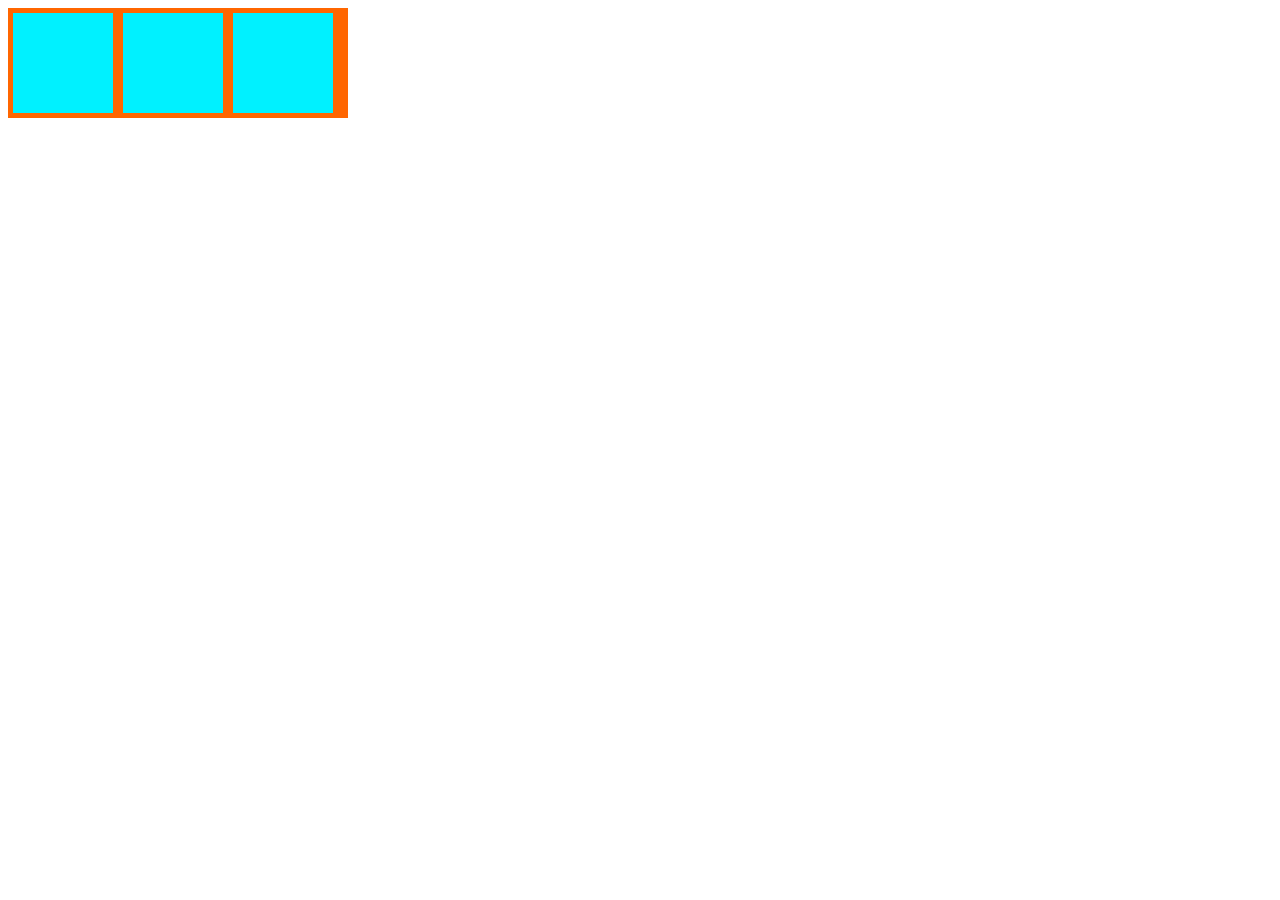
<file: 2/index.html>
<!DOCTYPE html>
<html lang="ru">
<head>
	<meta charset="UTF-8">
	<title>Lab1_2</title>
	<link rel = "stylesheet" href="css/style.css">
</head>
<body>
    <div class="parent">
    <div class="rows"></div>
  <div class="rows"></div>
  <div class="rows"></div>
  <div class="clear"></div>
</div>
</body>
</file>
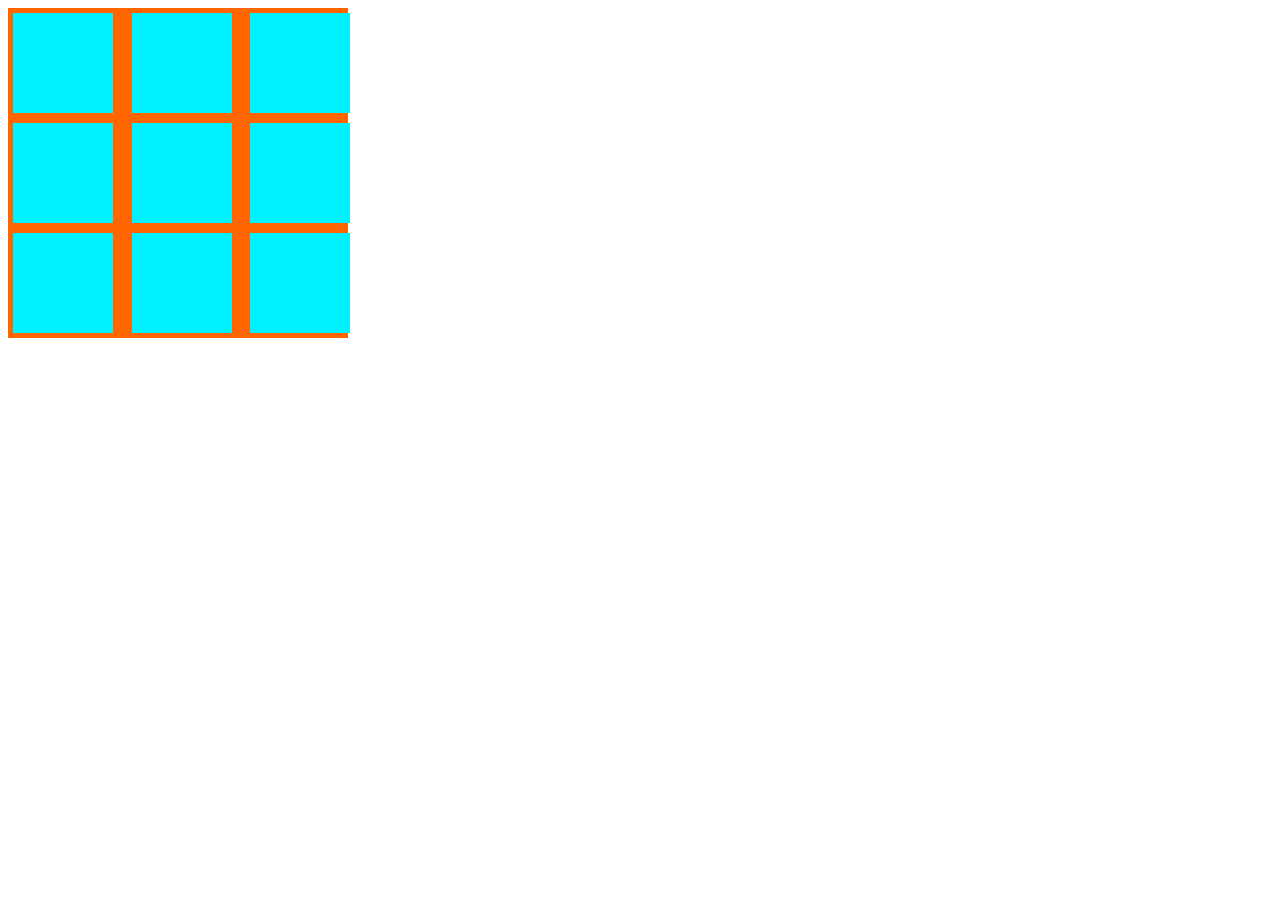
<file: 3/index.html>
<!DOCTYPE html>
<html lang="ru">
<head>
	<meta charset="UTF-8">
	<title>Lab1_3</title>
	<link rel = "stylesheet" href="css/style.css">
</head>
<body>
    <div class="parent">
    <div class="rows"></div>
  <div class="rows"></div>
  <div class="rows"></div>
  
    <div class="rows"></div>
  <div class="rows"></div>
  <div class="rows"></div>
  
    <div class="rows"></div>
  <div class="rows"></div>
  <div class="rows"></div>
  
</div>
</body>
</file>
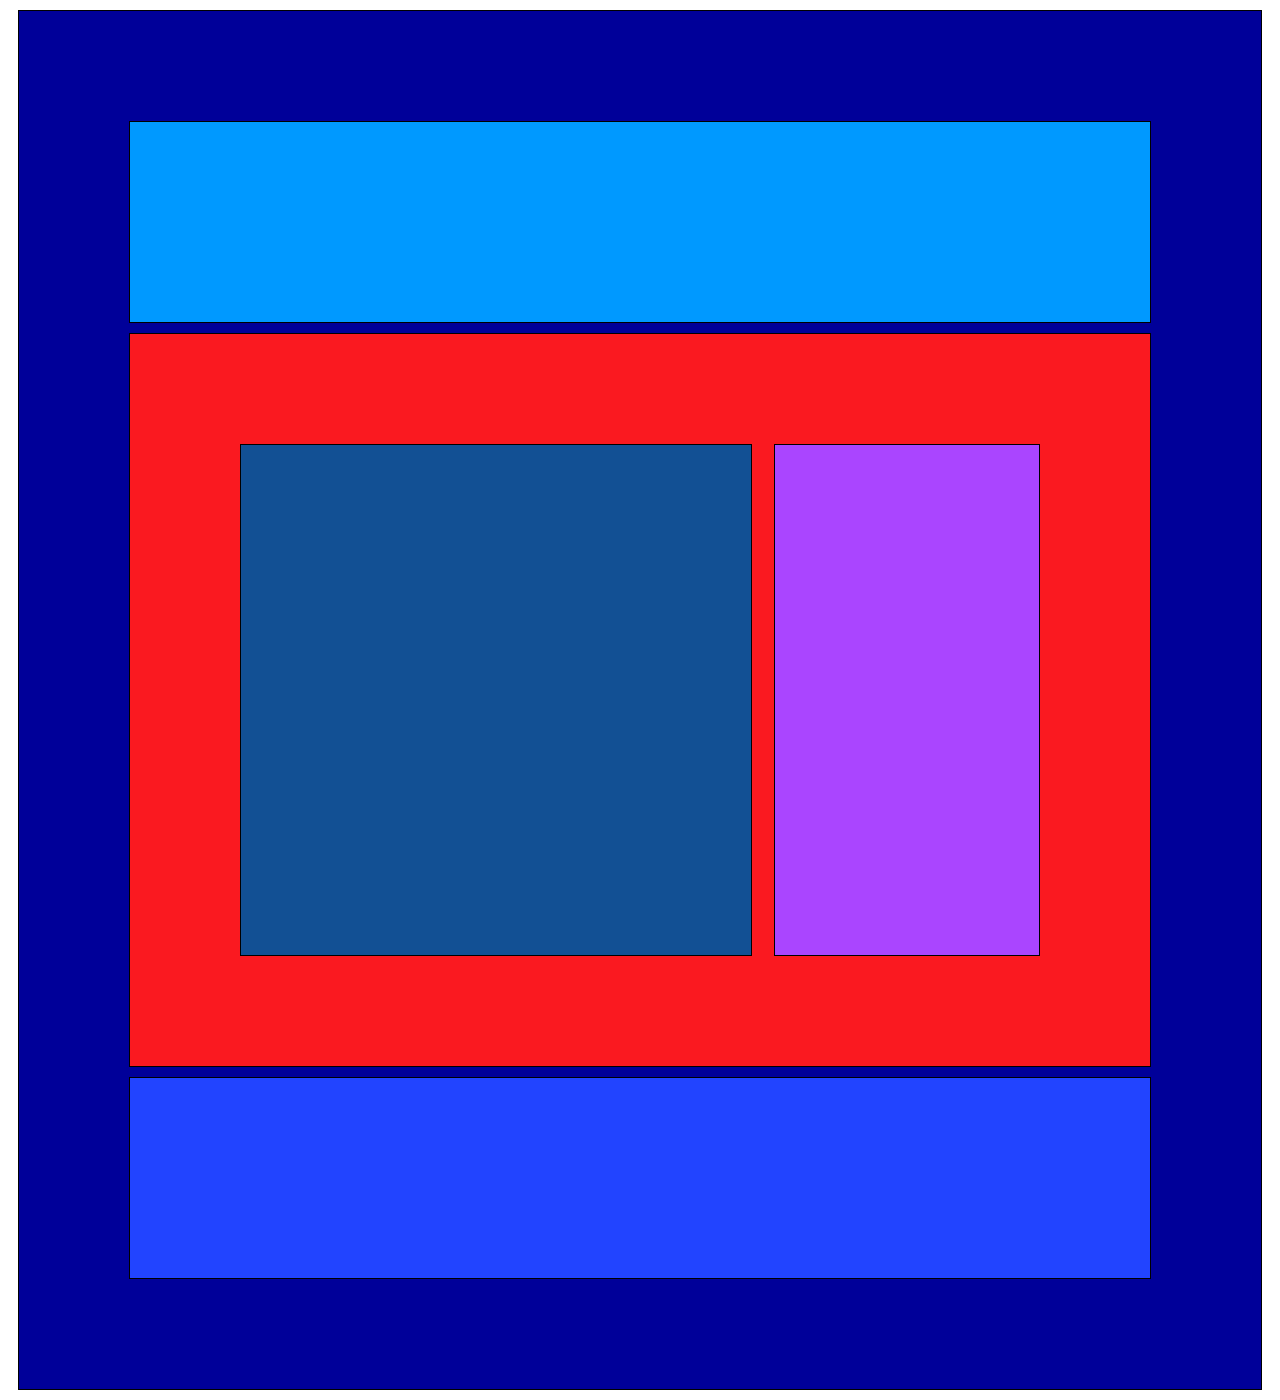
<file: 4/index.html>
<!DOCTYPE html>
<html lang="ru">
<head>
	<meta charset="UTF-8">
	<title>Lab1_4</title>
	<link rel = "stylesheet" href="css/style.css">
</head>
<body>
	<div class="fullwrap">
		<div class="header"></div>
		<div class="wrap">
			<div class="main"></div>
			<div class="sidebar"></div>
			<div class="clear"></div>			
		</div>
		<div class="clear"></div>
		<div class="footer"></div>
	</div>
</body>
</html>
</file>
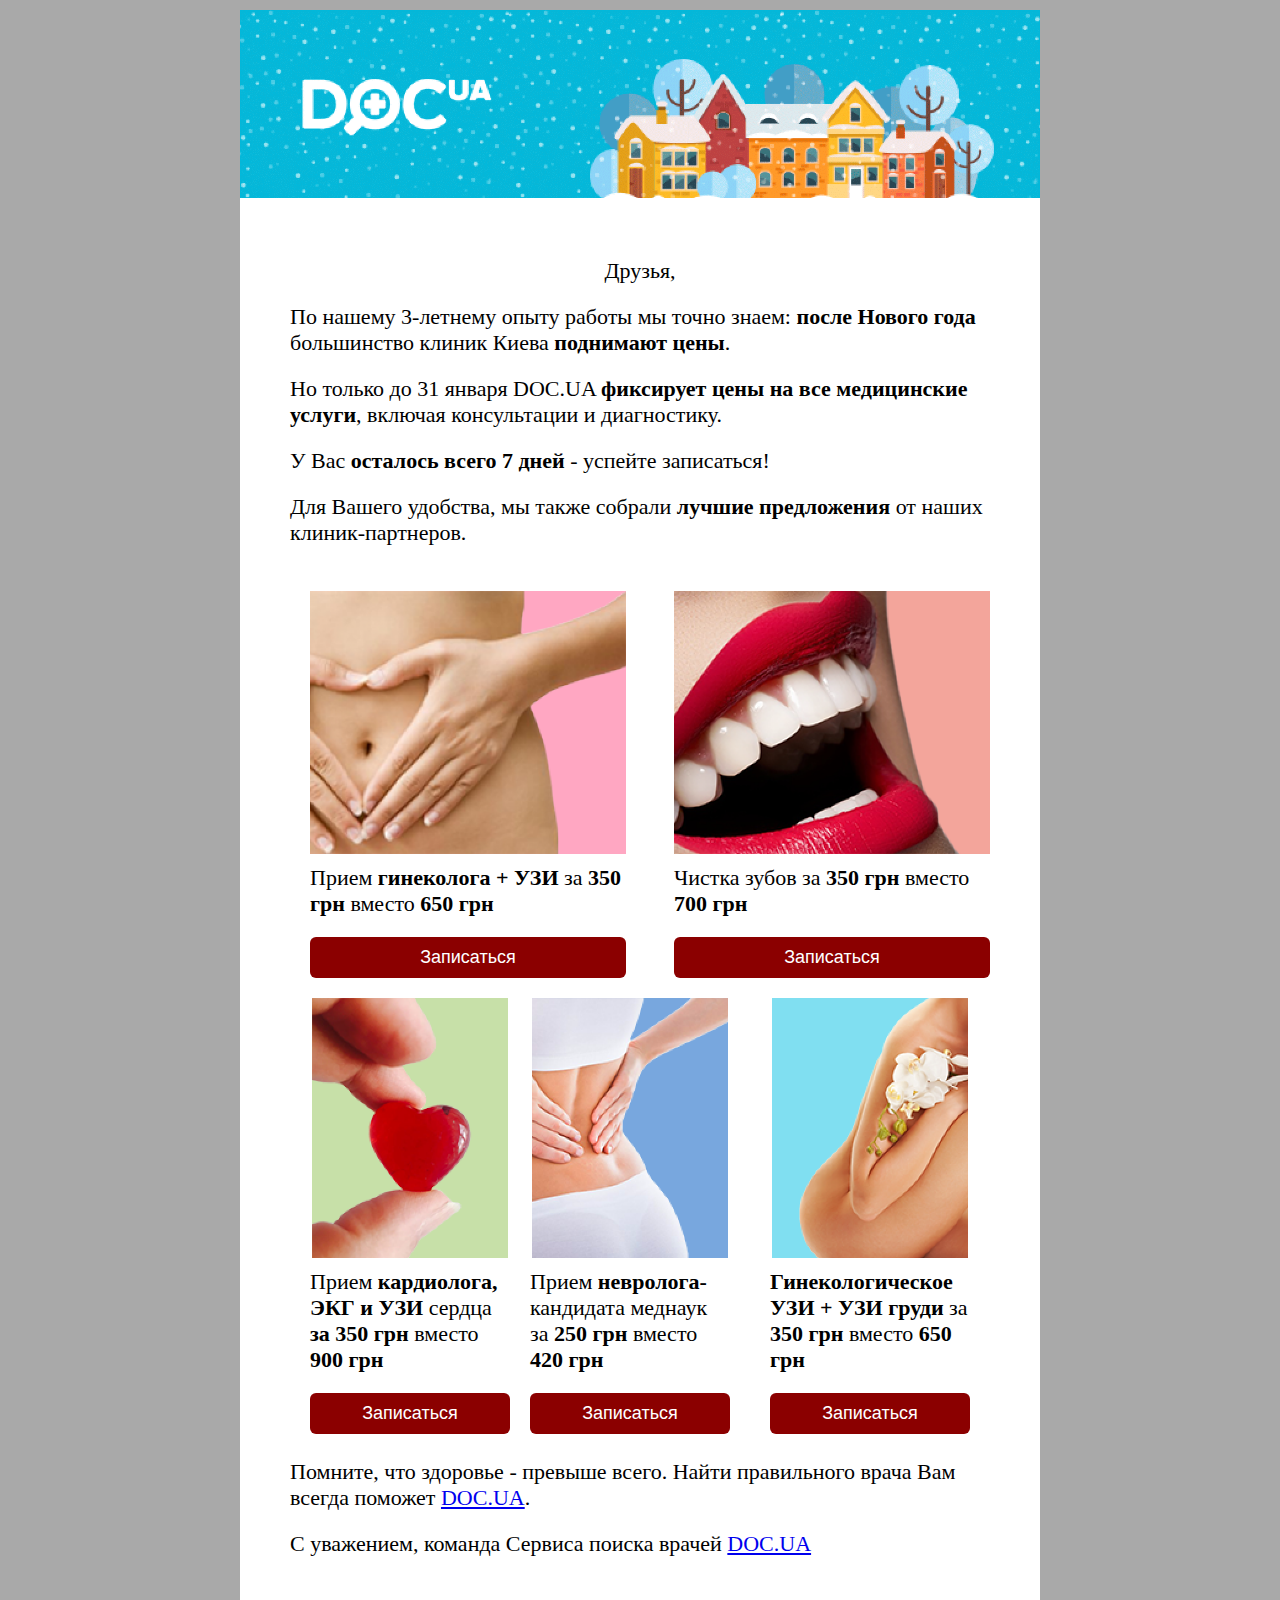
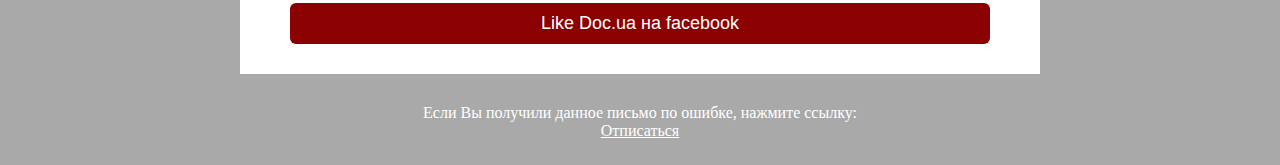
<file: 5/index.html>
<!DOCTYPE html>
<html lang="ru">
<head>
	<meta charset="UTF-8">
	<title>Lab1_5</title>
	<link rel = "stylesheet" href="css/style.css">
</head>
<body>
	<div class="follwrap">
		<div class="header">
			<img class="gif" src="img/header_bg.gif">
		</div>
		<div class="main">
			<div class="t">
				<p class="t center">
					Друзья,
				</p>
				<p class="t">
					По нашему 3-летнему опыту работы мы точно знаем: <strong>после Нового года</strong> большинство клиник Киева <strong>поднимают цены</strong>.
				</p>
				<p class="t">
					Но только до 31 января DOC.UA <strong>фиксирует цены на все медицинские услуги</strong>, включая консультации и диагностику.
				</p>
				<p class="t">
					У Вас <strong>осталось всего 7 дней</strong> - успейте записаться!
				</p>
				<p class="t">
					Для Вашего удобства, мы также собрали <strong>лучшие предложения</strong> от наших клиник-партнеров.
				</p>
			</div>
			<div class="center">
				<div class="Img1r">
					<img src="img/i1.png">
					<p class="t">
						Прием <strong>гинеколога + УЗИ</strong> за <strong>350 грн</strong> вместо <strong>650 грн</strong>
					</p>
					<button>Записаться</button>
				</div>
				<div class="Img12r">
					<img src="img/i2.png">
					<p class="t">
						Чистка зубов за <strong>350 грн</strong> вместо <strong>700 грн</strong>
					</p>
					<button>Записаться</button>
				</div>
			</div>
			<div class="clear"></div>
			<div class="center">
				<div class="Img2r">
					<img src="img/i3.png">
					<p class="t">
						Прием <strong>кардиолога, ЭКГ и УЗИ</strong> сердца <strong>за 350 грн</strong> вместо <strong>900 грн</strong>
					</p>
					<button>Записаться</button>
				</div>
				<div class="Img2r a2">
					<img src="img/i4.png">
					<p class="t">
						Прием <strong>невролога-</strong> кандидата меднаук за <strong>250 грн</strong> вместо <strong>420 грн</strong>
					</p>
					<button>Записаться</button>
				</div>
				<div class="Img21r a2">
					<img src="img/i5.png">
					<p class="t">
						<strong>Гинекологическое УЗИ + УЗИ груди</strong> за <strong>350 грн </strong>вместо <strong>650 грн</strong>
					</p>
                    <button> Записаться</button>
				</div>
			</div>
			<div class="clear"></div>
			<div class="t">
				<p class="t">
					Помните, что здоровье - превыше всего. Найти правильного врача Вам всегда поможет <a href="#">DOC.UA</a>.
				</p>
				<p class="t">
					С уважением,
					команда Сервиса поиска врачей <a href="#">DOC.UA</a>
				</p>
			</div><br>
			<button>Like Doc.ua на facebook</button>
		</div>
	</div>
	<div class="footer center">
		<p>
			Если Вы получили данное письмо по ошибке, нажмите ссылку:
		</p>
		<a href="#">Отписаться</a>
	</div>
</body>
</html>
</file>
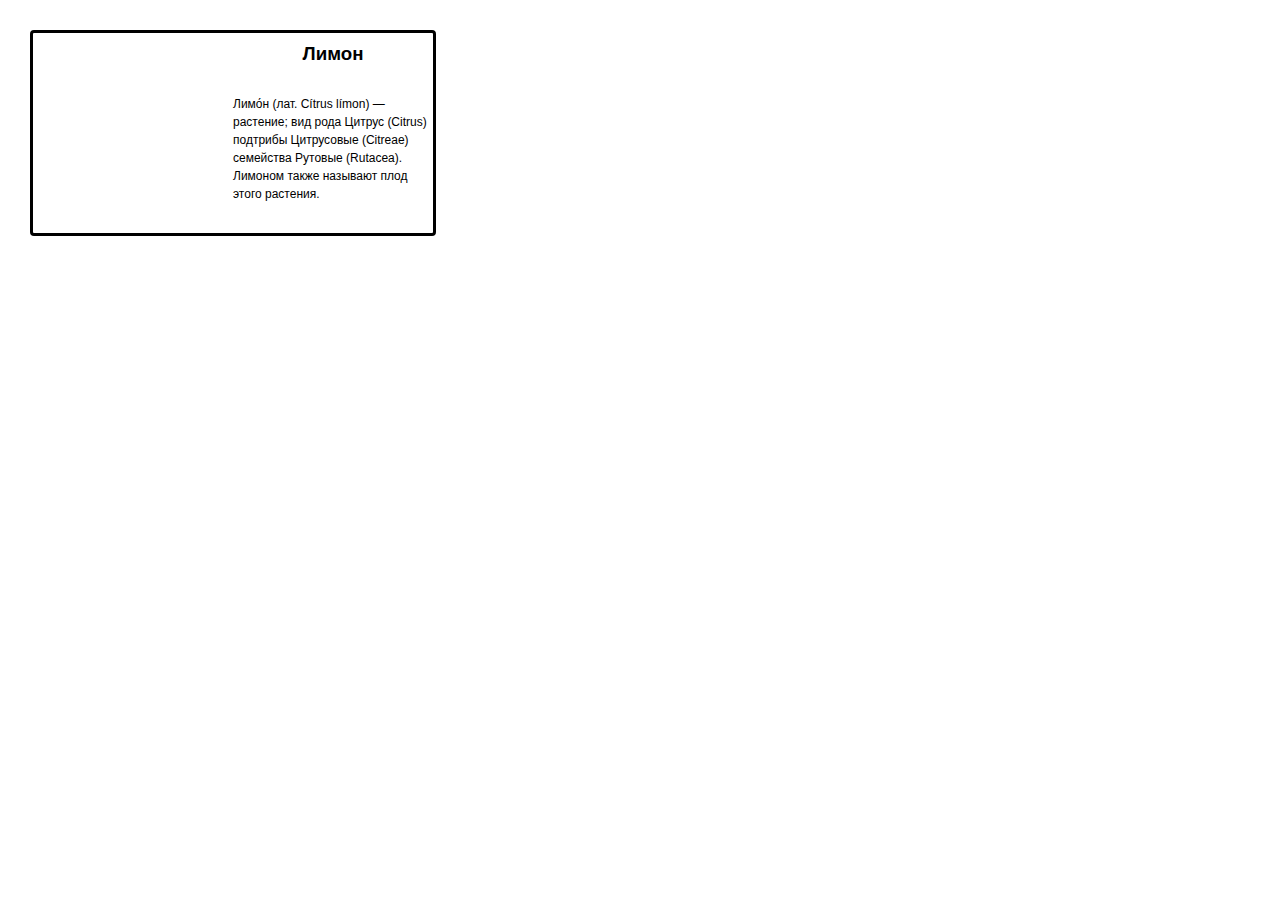
<file: 6/index.html>
<!DOCTYPE html>
<html lang="ru">
<head>
    <meta charset="UTF-8">
    <title>Lab1_6</title>
    <link rel = "stylesheet" href="css/style.css">
</head>
<body>
    <div class="myblock">
        <div class="lemon"></div>
        <div class="about-lemon">
            <h3>Лимон</h3>
            <p>Лимо́н (лат. Cítrus límon) — растение; вид рода Цитрус (Citrus) подтрибы Цитрусовые (Citreae) семейства Рутовые (Rutacea). Лимоном также называют плод этого растения.</p>
        </div>
    </div>
</body>
</html>
</file>
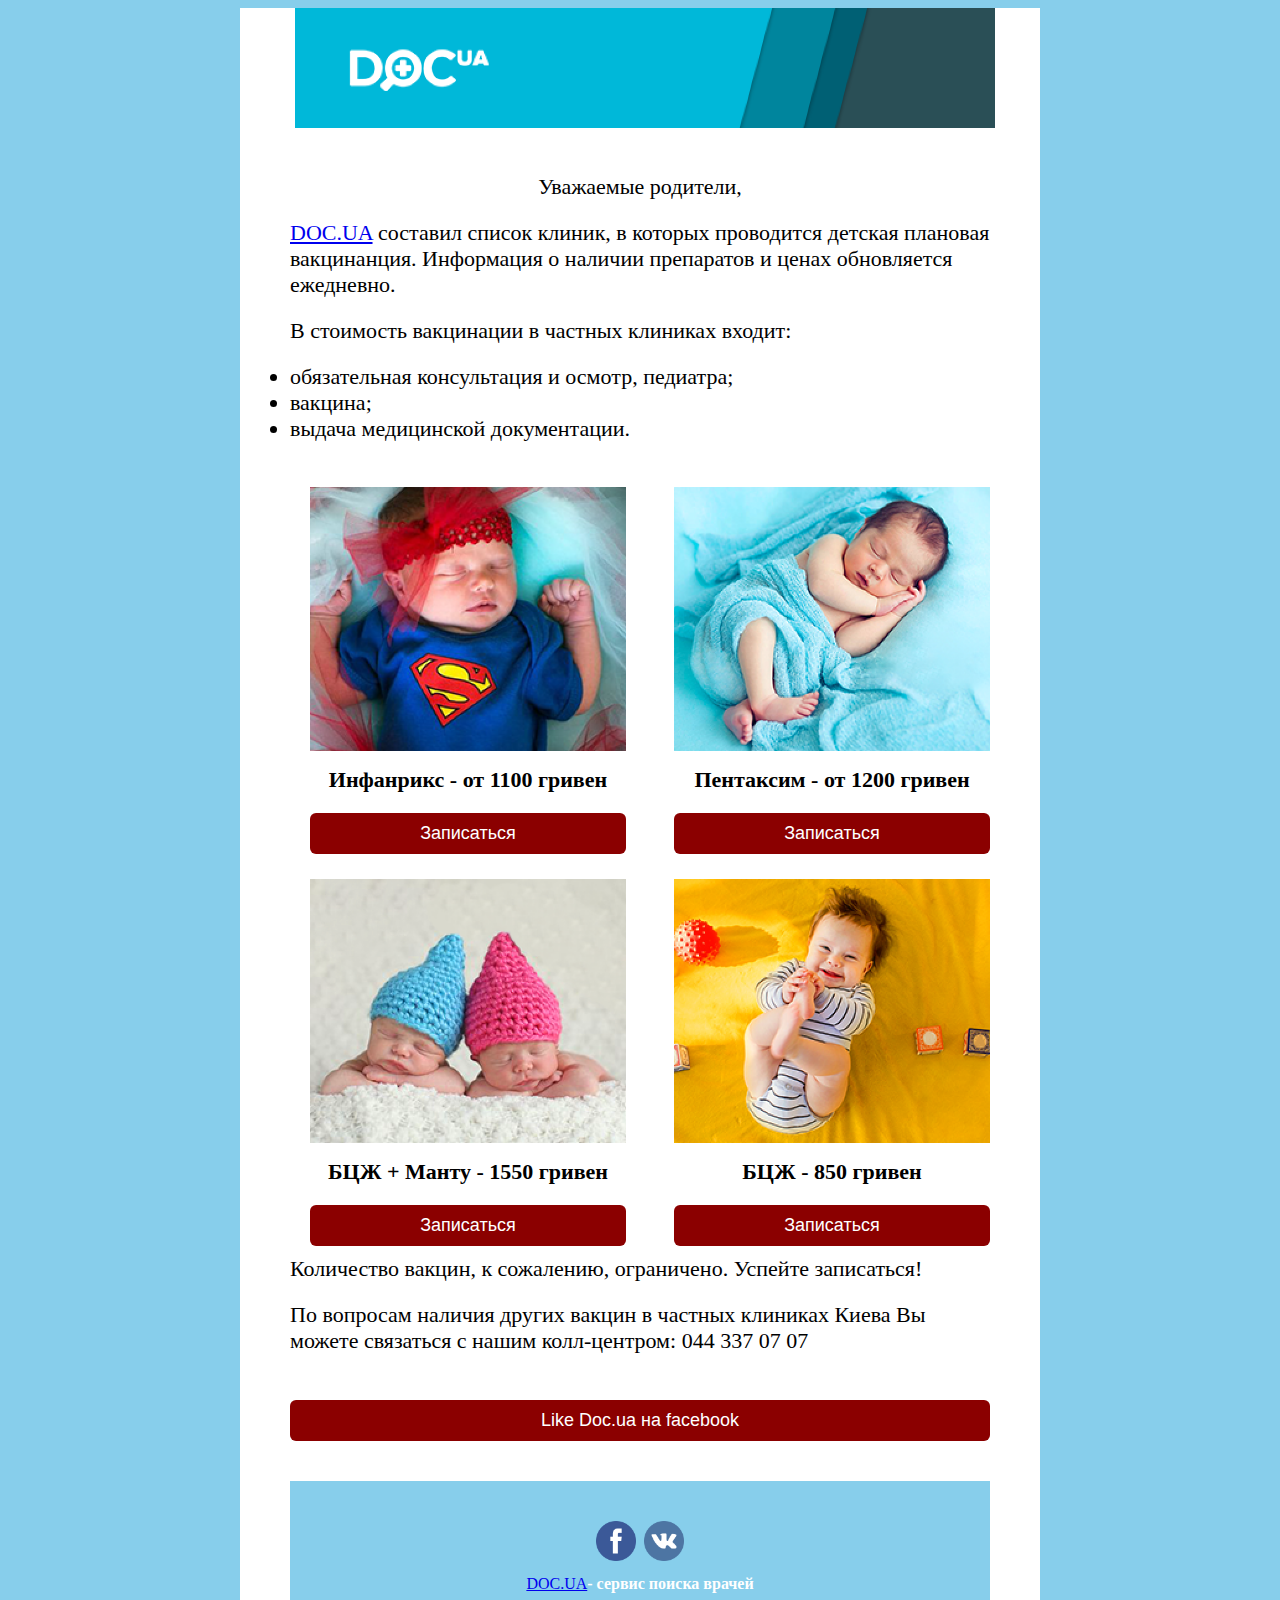
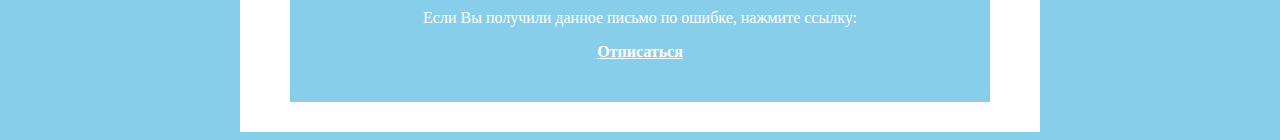
<file: 7/index.html>
<!DOCTYPE html>
<html lang="ru">
<head>
	<meta charset="UTF-8">
	<title>Lab1_7</title>
	<link rel = "stylesheet" href="css/style.css">
</head>
<body>
	<div class="follwrap">
        
		<div class="main">
<div class="header">
                <img src="img/header.png">
		</div>
            
			<div class="t">
				<p class="t center">
					Уважаемые родители,
				</p>
				<p class="t">
					<a href="#">DOC.UA</a> составил список клиник, в которых проводится детская плановая вакцинанция. Информация о наличии препаратов и ценах обновляется ежедневно.
				</p>
				<p class="t">
					В стоимость вакцинации в частных клиниках входит:
                </p>
				<ul class="t">
                    <li>обязательная консультация и осмотр, педиатра;</li>
                    <li>вакцина;
                    <li>выдача медицинской документации.</li>
				</ul>
				
			</div>
			<div class="center">
				<div class="Img1r">
					<img src="img/i1.png">
                    <p class="t center"><strong>Инфанрикс - от 1100 гривен</strong></p>
					<button>Записаться</button>
				</div>
				<div class="Img12r">
					<img src="img/i2.png">
                    <p class="t center"><strong>Пентаксим - от 1200 гривен</strong></p>
					<button>Записаться</button>
				</div>
			</div>
			<div class="clear"></div>
			<div class="center">
				<div class="Img1r">
					<img src="img/i3.png">
                    <p class="t center"><strong>БЦЖ + Манту - 1550 гривен</strong></p>
					<button>Записаться</button>
				</div>
				<div class="Img12r">
					<img src="img/i4.png">
                    <p class="t center"><strong>БЦЖ - 850 гривен</strong></p>
                    <button>Записаться</button>
				</div>
			</div>
			<div class="clear"></div>
			<div class="t">
				<p class="t">
					Количество вакцин, к сожалению, ограничено. Успейте записаться!</p>
				<p class="t">
					По вопросам наличия других вакцин в частных клиниках Киева Вы можете связаться с нашим колл-центром: 044 337 07 07	</p>
			</div><br>
			<button>Like Doc.ua на facebook</button>
            <div class="a3"></div>
            <div class="footer center">
                <div class="icon">
				<img src="img/facebook.png">
				<img src="img/vk.png">
			</div>
                <div> <a href="#">DOC.UA</a><strong>- сервис поиска врачей</strong>
                </div>
		<p>
			Если Вы получили данное письмо по ошибке, нажмите ссылку:
		</p>
                <p><a href="#" class="link">Отписаться</a></p>
	</div>
		</div>
	</div>
	
</body>
</html>
</file>
<file: 2/css/style.css>
.parent {
  width: 340px;
  min-height: 20px;
  background: #FF6600;
}
.rows {
  width: 100px;
  height: 100px;
  background: #00F1FF;
  margin: 5px;
  float:left;
}
.clear{
  clear: both;
}
</file>
<file: 3/css/style.css>
.parent {
  width: 340px;
  min-height: 20px;
  background: #FF6600;
  column-count: 3;
}
.rows {
  width: 100px;
  height: 100px;
  background: #00F1FF;
  margin: 5px;
  float:left;

}
.clear{
  clear: both;
}
</file>
<file: 4/css/style.css>
div
{
	border: 1px solid black;
	padding: 100px;
	margin: 10px;
}
.fullwrap
{
	background-color: #000099;
}
.header
{
	background-color: #0099FF;
}
.wrap
{
	background-color: #fa1920;
}
.main
{
	padding-top: 50% ;
	padding-left: 50%;
	float: left;
	background-color: #125094;
}
.sidebar
{
	padding-top: 50%;
	padding-left: 20%;
	float: right;
	background-color: #aa45ff;
}
.footer
{
	background-color: #2244ff;
}
.clear
{
	clear: left;
	border: 0px solid black;
	padding: 0px;
	margin-bottom: 0px;

}
</file>
<file: 5/css/style.css>
*{
	margin: 0;
	padding: 0;
}

body{
	background-color: darkgray;
	font-size: 22px;
}

.main{
	padding: 55px 50px 30px;
	background-color: white;
}

button{
	background-color: darkred;
	border: none;
	width: 100%;
	padding: 10px 0;
	color: white;
	font-size: 18px;
	border-radius: 6px;
}

.header{
    margin-top: 10px;
}
.header img{
    display: block;
}

.follwrap{
	max-width: 800px;
	margin: 0 auto;
}

.gif{
	max-width: 100%;
	height: auto;
}

.t{
	margin-top: 5px;
	margin-bottom: 20px;
	text-align: left;
}
.center{
	text-align: center;
}


.Img1r{
	 margin: 25px 0px 0px 20px;
	float: left;
	
}
.Img12r{
	 margin: 25px 0px 0px 20px;
	float: right;
}
.Img1r img{
	max-width: 316px;
	max-height: 266px;
}
.Img12r img{
	max-width: 316px;
	max-height: 266px;
}

.Img1r p{
	max-width: 316px;
}
.Img12r p{
	max-width: 316px;
}


.Img2r{
    margin: 20px 0px 20px 20px;
	float: left;
}
.Img21r{
    margin: 20px 0px 20px 20px;
	float: right;
}

.Img2r img{
	max-width: 200px;
	max-height: 260px;
}

.Img21r img{
	max-width: 200px;
	max-height: 260px;
}


.Img2r p{
	max-width: 200px;
}
.Img21r p{
	max-width: 200px;
}


.clear{
	clear: both;
}

.footer{
	padding-top: 30px;
	padding-bottom: 25px;
	color: white;
	font-size: 16px;
}
.footer a{
	color: white;
}
.a1{
	margin: 20px 20px 20px 20px;
}
.a2{
	margin: 20px 20px 0px 20px;
}
</file>
<file: 6/css/style.css>
* {
    margin: 0;
    padding: 0;
    font-family: Arial, sans-serif;
}
.myblock{
    width: 400px;
    height: 200px;
    border: 3px solid black;
    border-radius: 4px;
    margin: 30px;
}
.lemon {
    width: 180px;
    height: 180px;
    margin: 10px;
    background: url(https://cdn4.iconfinder.com/data/icons/Limon_iContainer/512/Grapefruit.png);
    background-size: contain;
    background-position: 50%;
    border-radius: 5px;
    float: left;
}
.about-lemon h3 {
    text-align: center;
    padding: 10px 0;
}
.about-lemon p {
    font-size: 12px;
    line-height: 150%;
    margin: 20px 0;
}
</file>
<file: 7/css/style.css>
*{
    margin 0;
    padding: 0;
}
body{
	background-color: skyblue;
	font-size: 22px;
}

.main{
	padding: 55px 50px 30px;
	background-color: white;
}

button{
	background-color: darkred;
	border: none;
	width: 100%;
	padding: 10px 0;
	color: white;
	font-size: 18px;
	border-radius: 6px;
}

.li{
    padding-bottom: 3px;
}
.header img{
	max-width: 100%;
    margin: -55px 5px 30px;
}

.follwrap{
	max-width: 800px;
	margin: 0 auto;
}

.gif{
	max-width: 100%;
	
}

.t{
	margin-top: 10px;
	margin-bottom: 20px;
	text-align: left;
}
.center{
	text-align: center;
}


.Img1r{
    margin: 25px 0px 0px 20px;
	float: left;
}

.Img1r img{
	max-width: 316px;
	max-height: 266px;
}

.Img1r p{
	max-width: 316px;
}
.Img12r{
    margin: 25px 0px 0px 20px;
	float: right;
}

.Img12r img{
	max-width: 316px;
	max-height: 266px;
}

.Img12r p{
	max-width: 316px;
}
.clear{
	clear: both;
}

.footer{
	padding-top: 30px;
	padding-bottom: 25px;
	color: white;
	font-size: 16px;
    background-color: skyblue;
    max-width: 800px;
	margin: 0 auto;
}
.a1{
	padding-left: 33px;
	margin: 0px;
}
.a2{
	padding-left: 50px;
	margin: 0px;
}
.a3{
    padding-top: 40px;
}
.icon img{
    width: 40px;
	height: 40px;
	padding: 10px 2px;
}
.link{
    color: white;
    font-weight: bold;
}
</file>
